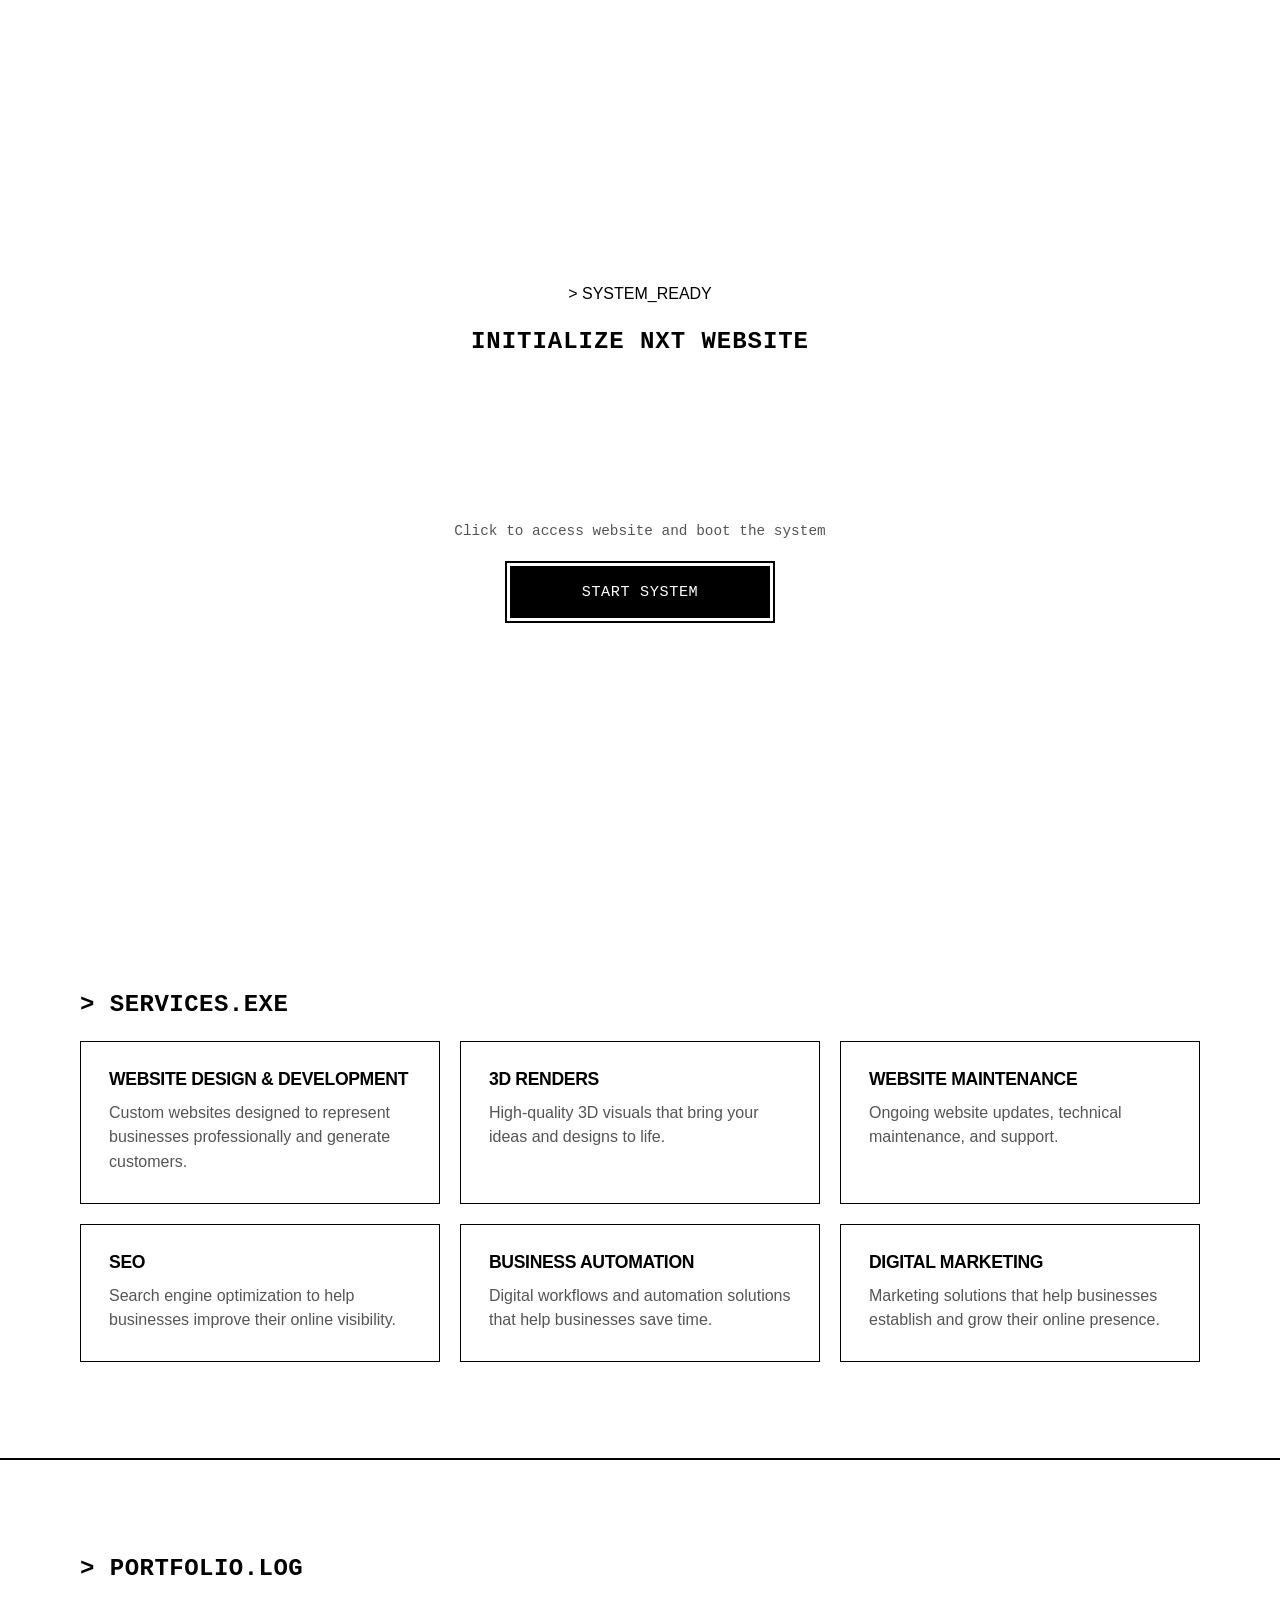
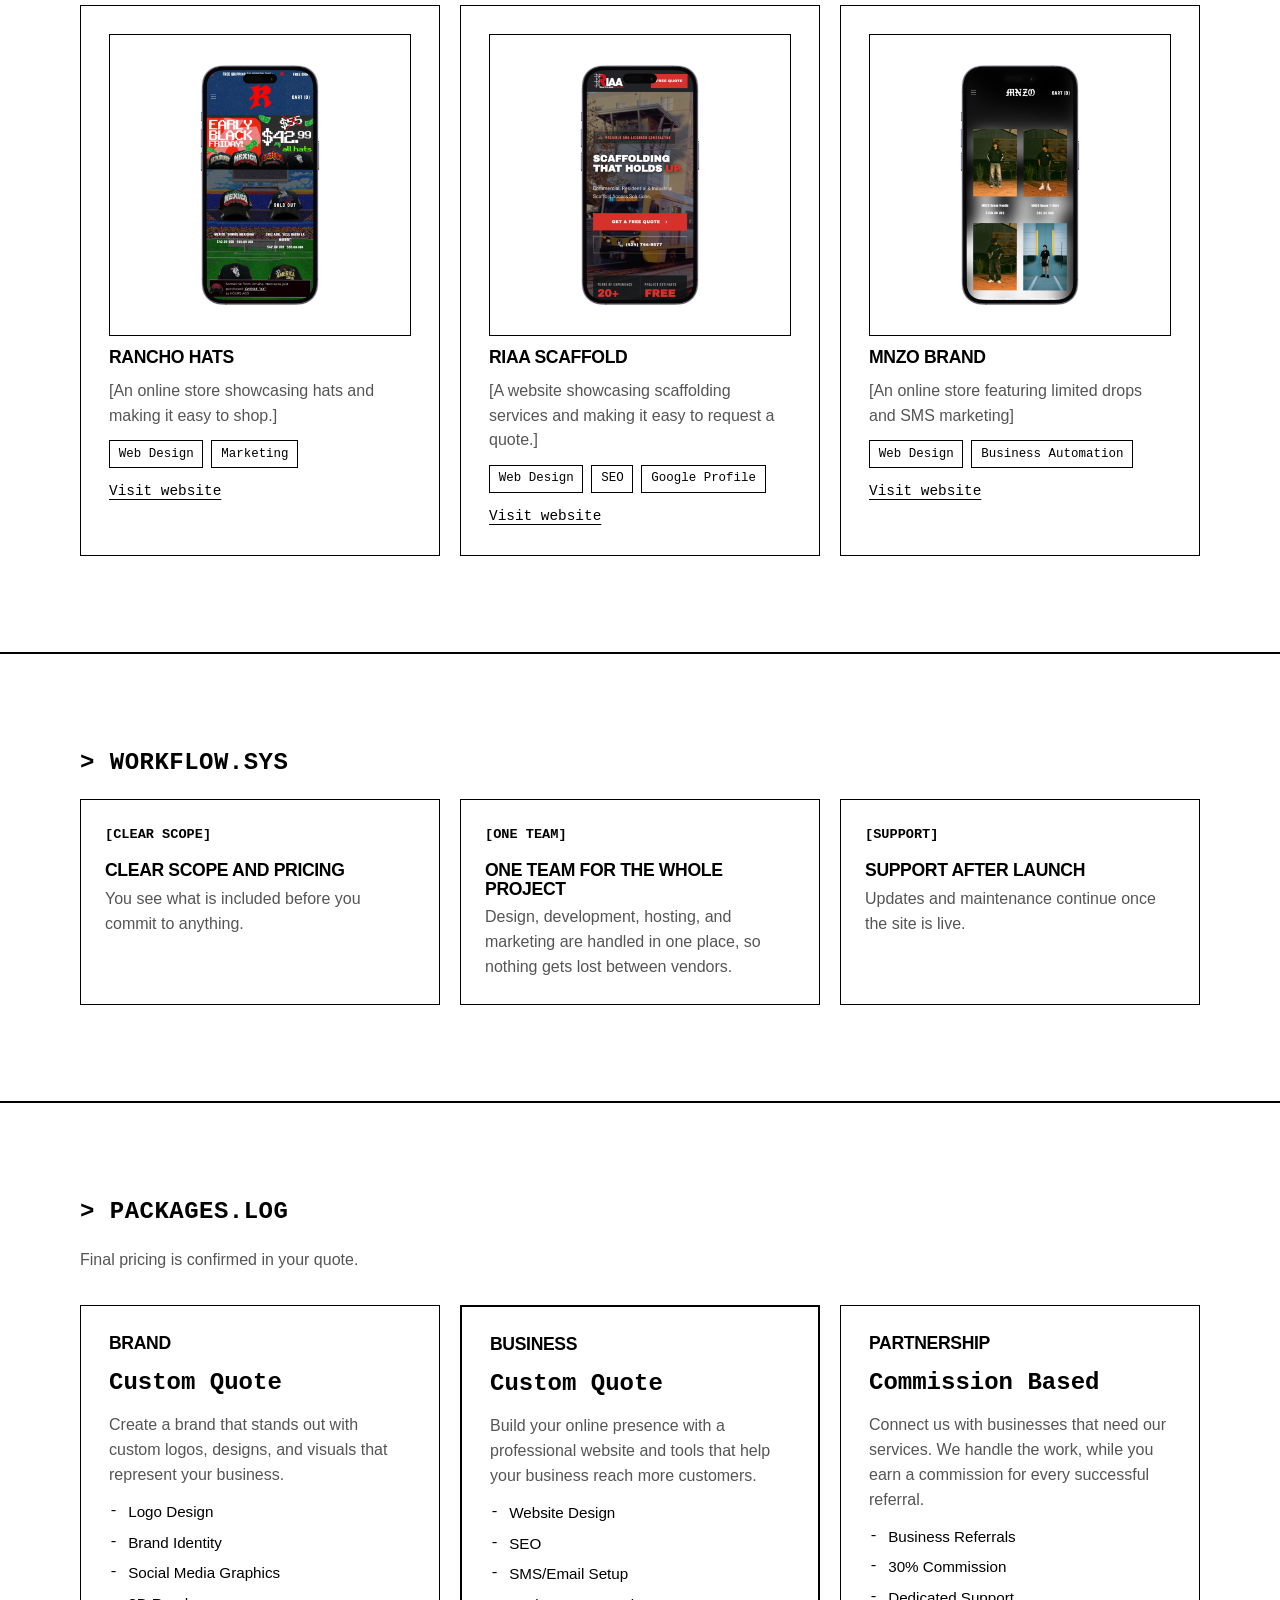
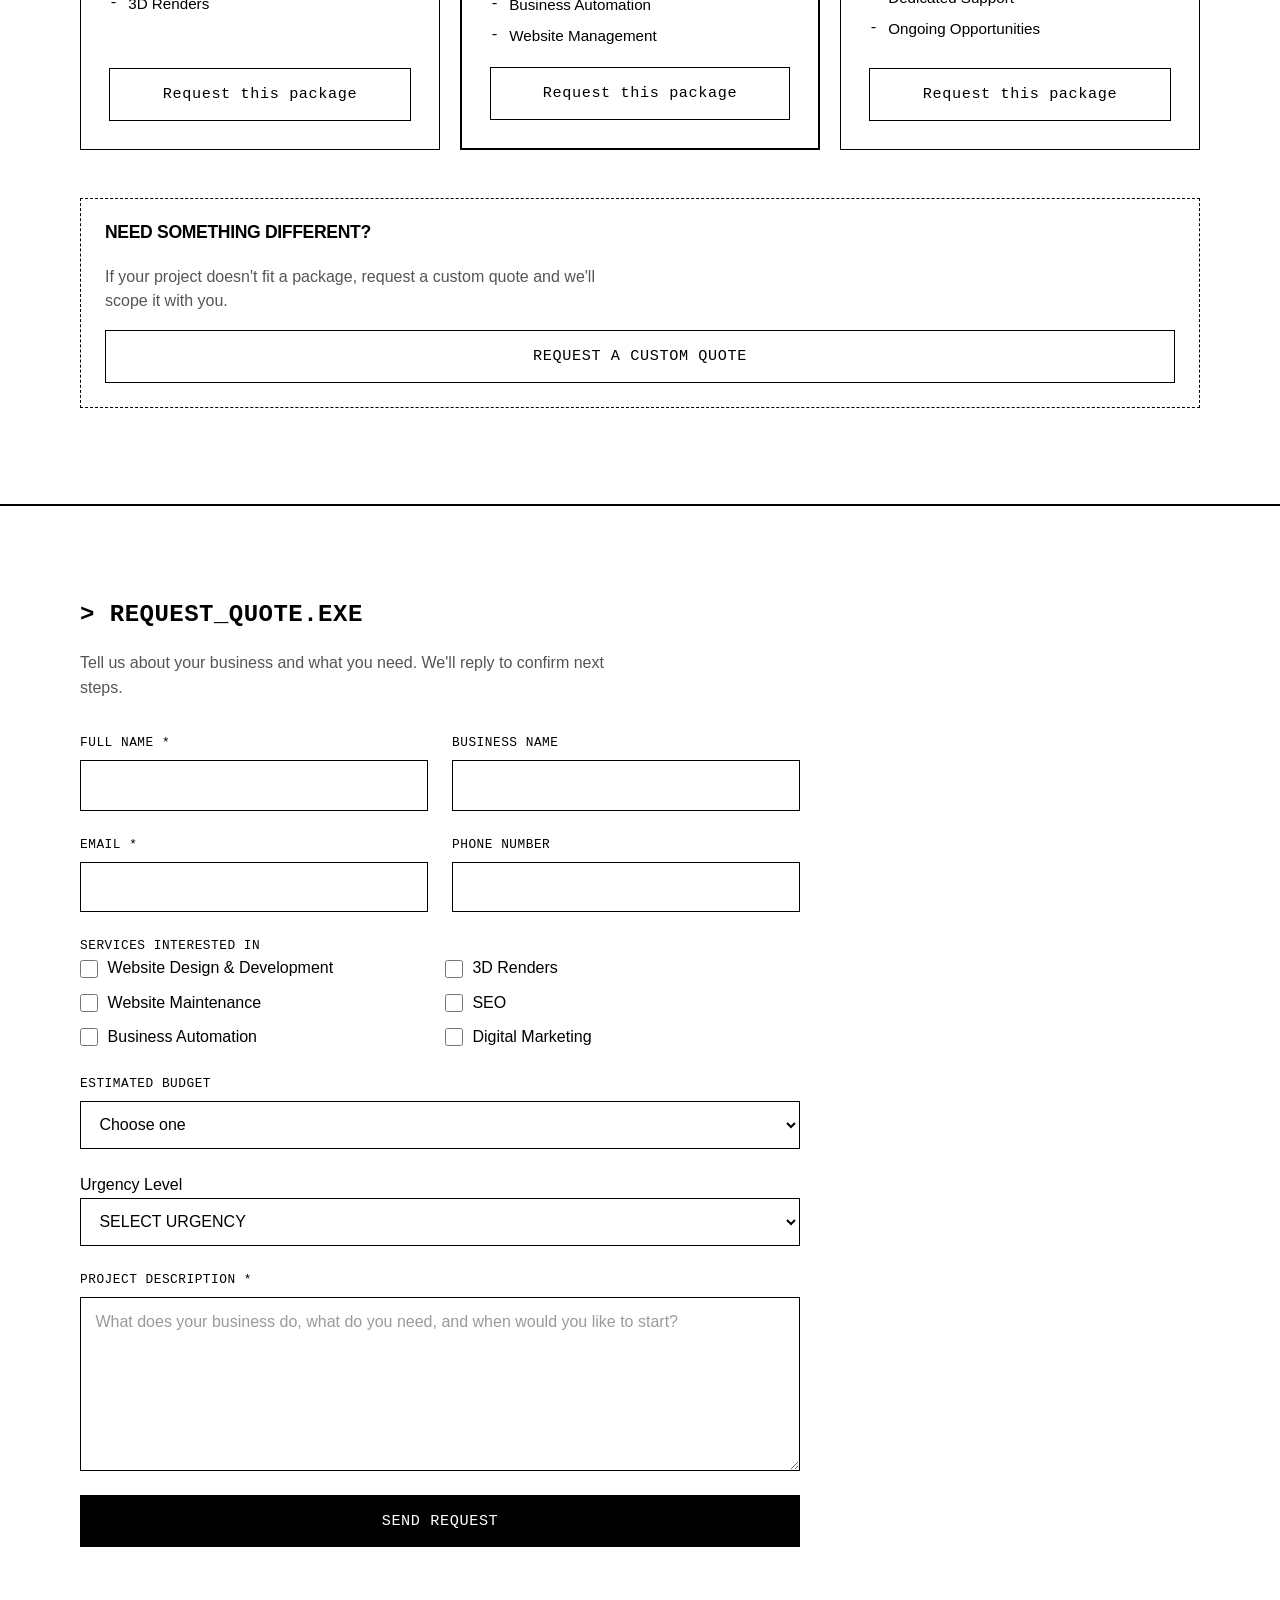
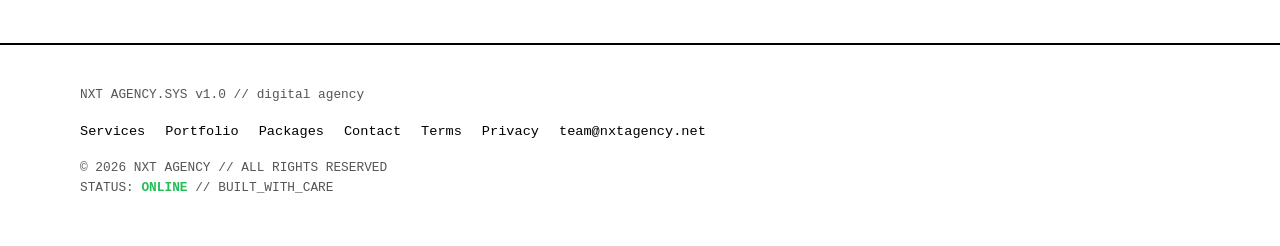
<file: index.html>
<!doctype html>
<html lang="en">
<head>
  <meta charset="utf-8">
  <meta name="viewport" content="width=device-width, initial-scale=1">
  <script>document.documentElement.classList.add("js");</script>
  <link rel="icon" type="image/svg+xml" href="assets/logo/logo.svg">
<meta property="og:image" content="https://nxtagencydemo.com/assets/images/og-image.png">
<meta name="twitter:card" content="summary">
<meta name="twitter:image" content="https://nxtagencydemo.com/assets/logo/logo.svg">

  <title>NXT Agency | We build what’s next.</title>
  <meta name="description" content="NXT Agency designs, builds, hosts, maintains, and markets websites and digital systems for businesses.">
  <meta property="og:type" content="website">
  <meta property="og:title" content="NXT Agency | We build what’s next.">
  <meta property="og:description" content="Website design, 3D Render, maintenance, SEO, business automation, and digital marketing.">
  <!-- Add a social preview image once you have one. Use a full URL, e.g. https://username.github.io/repo/assets/images/og-image.jpg -->

  <link rel="stylesheet" href="css/style.css">
  <script src="js/config.js" defer></script>
  <script src="js/main.js" defer></script>
</head>
<body>

  <!-- Startup screen -->
  <div class="startup" id="startup" role="dialog" aria-modal="true" aria-labelledby="startup-title">
    <div class="startup-inner">
      <p class="startup-status">&gt; SYSTEM_READY</p>
      <p class="startup-title" id="startup-title">INITIALIZE NXT WEBSITE</p>
      <ul class="startup-log" id="startup-log" aria-live="polite"></ul>
      <p class="startup-sub" id="startup-sub" hidden>Click to access website and boot the system</p>
      <button class="btn btn-primary startup-btn" id="startup-start" type="button" data-sound="startup" hidden>START SYSTEM</button>
    </div>
  </div>

  <a class="skip-link" href="#main">Skip to content</a>

  <header class="site-header">
    <div class="container header-inner">
      <a class="brand" href="#top" aria-label="NXT Agency, back to top">
        <img class="brand-logo" src="assets/logo/logo.svg" alt="">
        <span class="brand-name">NXT AGENCY</span>
      </a>
      <button class="nav-toggle" type="button" aria-expanded="false" aria-controls="site-nav" aria-label="Menu">
        <span class="nav-toggle-bars" aria-hidden="true"></span>
      </button>
      <nav class="site-nav" id="site-nav" aria-label="Main">
        <ul>
         <ul>
  <li><a href="./#services" data-sound="nav">Services.exe</a></li>
  <li><a href="./#portfolio" data-sound="nav">Portfolio.log</a></li>
  <li><a href="./#packages" data-sound="nav">Packages.sys</a></li>
  <li><a href="./#contact" data-sound="nav">Contact.init</a></li>
  <li><a href="privacy-policy" data-sound="nav">Privacy Policy</a></li>
  <li><a href="terms" data-sound="nav">Terms & Conditions</a></li>
</ul>
        </ul>
        <button class="sound-toggle" type="button" data-sound-toggle aria-pressed="true">Sound on</button>
      </nav>
    </div>
  </header>

  <main id="main">

    <!-- Hero -->
    <section class="hero" id="top">
      <div class="container hero-inner">
        <p class="status">
          <span class="status-dot" aria-hidden="true"></span>
          &gt; SYSTEM_STATUS: ONLINE
        </p>
        <h1>We build what’s next.</h1>
        <p class="typing" data-typing aria-live="off">your next website starts here...</p>
        <p class="hero-lede">
          NXT Agency designs, builds, hosts, and grows websites and digital systems for businesses
          that want to be found and to turn visitors into customers.
        </p>
        <a class="btn btn-primary btn-block" href="#contact" data-sound="click">REQUEST A QUOTE</a>
        <a class="scroll-cue" href="#services" aria-label="Scroll to services">
          <svg viewBox="0 0 24 24" width="22" height="22" aria-hidden="true"><path d="M6 9l6 6 6-6" fill="none" stroke="currentColor" stroke-width="2"/></svg>
        </a>
      </div>
    </section>

    <!-- Services -->
    <section class="panel" id="services" aria-labelledby="services-heading">
      <div class="container">
        <h2 class="panel-title" id="services-heading">&gt; SERVICES.EXE</h2>
        <div class="stack" data-render="services"></div>
      </div>
    </section>

    <!-- Portfolio -->
    <section class="panel" id="portfolio" aria-labelledby="portfolio-heading">
      <div class="container">
        <h2 class="panel-title" id="portfolio-heading">&gt; PORTFOLIO.LOG</h2>
        <div class="stack" data-render="projects"></div>
      </div>
    </section>

    <!-- Why NXT -->
    <section class="panel" id="why" aria-labelledby="why-heading">
      <div class="container">
        <h2 class="panel-title" id="why-heading">&gt; WORKFLOW.SYS</h2>
        <div class="workflow">
          <div class="workflow-step" data-reveal>
            <p class="workflow-tag">[CLEAR SCOPE]</p>
            <h3>Clear scope and pricing</h3>
            <p>You see what is included before you commit to anything.</p>
          </div>
          <div class="workflow-step" data-reveal>
            <p class="workflow-tag">[ONE TEAM]</p>
            <h3>One team for the whole project</h3>
            <p>Design, development, hosting, and marketing are handled in one place, so nothing gets lost between vendors.</p>
          </div>
          <div class="workflow-step" data-reveal>
            <p class="workflow-tag">[SUPPORT]</p>
            <h3>Support after launch</h3>
            <p>Updates and maintenance continue once the site is live.</p>
          </div>
        </div>
      </div>
    </section>

    <!-- Packages -->
    <section class="panel" id="packages" aria-labelledby="packages-heading">
      <div class="container">
        <h2 class="panel-title" id="packages-heading">&gt; PACKAGES.LOG</h2>
        <p class="panel-note">Final pricing is confirmed in your quote.</p>
        <div class="stack" data-render="packages"></div>

        <div class="custom-quote">
          <h3>Need something different?</h3>
          <p>If your project doesn't fit a package, request a custom quote and we'll scope it with you.</p>
          <a class="btn btn-secondary btn-block" href="#contact" data-package-custom>REQUEST A CUSTOM QUOTE</a>
        </div>
      </div>
    </section>

    <!-- Contact / quote form -->
    <section class="panel" id="contact" aria-labelledby="contact-heading">
      <div class="container">
        <h2 class="panel-title" id="contact-heading">&gt; REQUEST_QUOTE.EXE</h2>
        <p class="panel-note">Tell us about your business and what you need. We'll reply to confirm next steps.</p>
        
<form
  class="quote-form"
  id="quote-form"
  action="https://send.webforms.to/wft_gcniic4snytfxi8y79a3"
  method="POST"
>

          <div class="form-row">
            <div class="field">
              <label for="name">Full name *</label>
              <input type="text" id="name" name="name" autocomplete="name" required>
            </div>
            <div class="field">
              <label for="business">Business name</label>
              <input type="text" id="business" name="business" autocomplete="organization">
            </div>
          </div>

          <div class="form-row">
            <div class="field">
              <label for="email">Email *</label>
              <input type="email" id="email" name="email" autocomplete="email" required>
            </div>
            <div class="field">
              <label for="phone">Phone number</label>
              <input type="tel" id="phone" name="phone" autocomplete="tel">
            </div>
          </div>

          <fieldset>
            <legend>Services interested in</legend>
            <div class="check-grid" data-render="service-checkboxes"></div>
          </fieldset>

          <div class="field">
            <label for="budget">Estimated budget</label>
            <select id="budget" name="budget" data-render="budget-options">
              <option value="">Choose one</option>
            </select>
          </div>
<div class="form-group">
  <label for="urgency">Urgency Level</label>
  <select id="urgency" name="urgency" required>
    <option value="" selected disabled>SELECT URGENCY</option>
    <option value="Critical - Need it now">CRITICAL - NEED IT NOW</option>
    <option value="High - Within 2 weeks">HIGH - WITHIN 2 WEEKS</option>
    <option value="Medium - This month">MEDIUM - THIS MONTH</option>
    <option value="Low - Planning ahead">LOW - PLANNING AHEAD</option>
  </select>
</div>
          <div class="field">
            <label for="description">Project description *</label>
            <textarea id="description" name="description" rows="6" required
              placeholder="What does your business do, what do you need, and when would you like to start?"></textarea>
          </div>

          <p class="package-note" id="package-note" hidden></p>
          <input type="hidden" id="package-field" name="package" value="">

          <!-- Honeypot: hidden from people, filled only by spam bots -->
          <div class="hp" aria-hidden="true">
            <label>Leave this field empty
              <input type="text" name="_gotcha" tabindex="-1" autocomplete="off">
            </label>
          </div>

          <button class="btn btn-primary btn-block" type="submit" data-sound="click">SEND REQUEST</button>

          <div class="form-status" id="form-status" role="status" hidden></div>

        </form>
      </div>
    </section>

  </main>

  <footer class="site-footer">
    <div class="container footer-inner">
      <p class="footer-id">NXT AGENCY.SYS v1.0 // digital agency</p>
      <ul class="footer-links">
        <li><a href="index.html#services">Services</a></li>
        <li><a href="index.html#portfolio">Portfolio</a></li>
        <li><a href="index.html#packages">Packages</a></li>
        <li><a href="index.html#contact">Contact</a></li>
        <li><a href="terms.html">Terms</a></li>
        <li><a href="privacy.html">Privacy</a></li>
        <li><a href="mailto:" data-contact-email></a></li>
      </ul>
      <p class="footer-status">© 2026 NXT AGENCY // ALL RIGHTS RESERVED<br>STATUS: <span class="status-online">ONLINE</span> // BUILT_WITH_CARE</p>
    </div>
  </footer>
<script>
  document.querySelectorAll("[data-typing]").forEach((el) => {
    const text = el.textContent.trim();
    el.textContent = "";

    let i = 0;

    function type() {
      if (i < text.length) {
        el.textContent += text.charAt(i);
        i++;
        setTimeout(type, 45);
      }
    }

    type();
  });
</script>
</body>
</html>
</file>
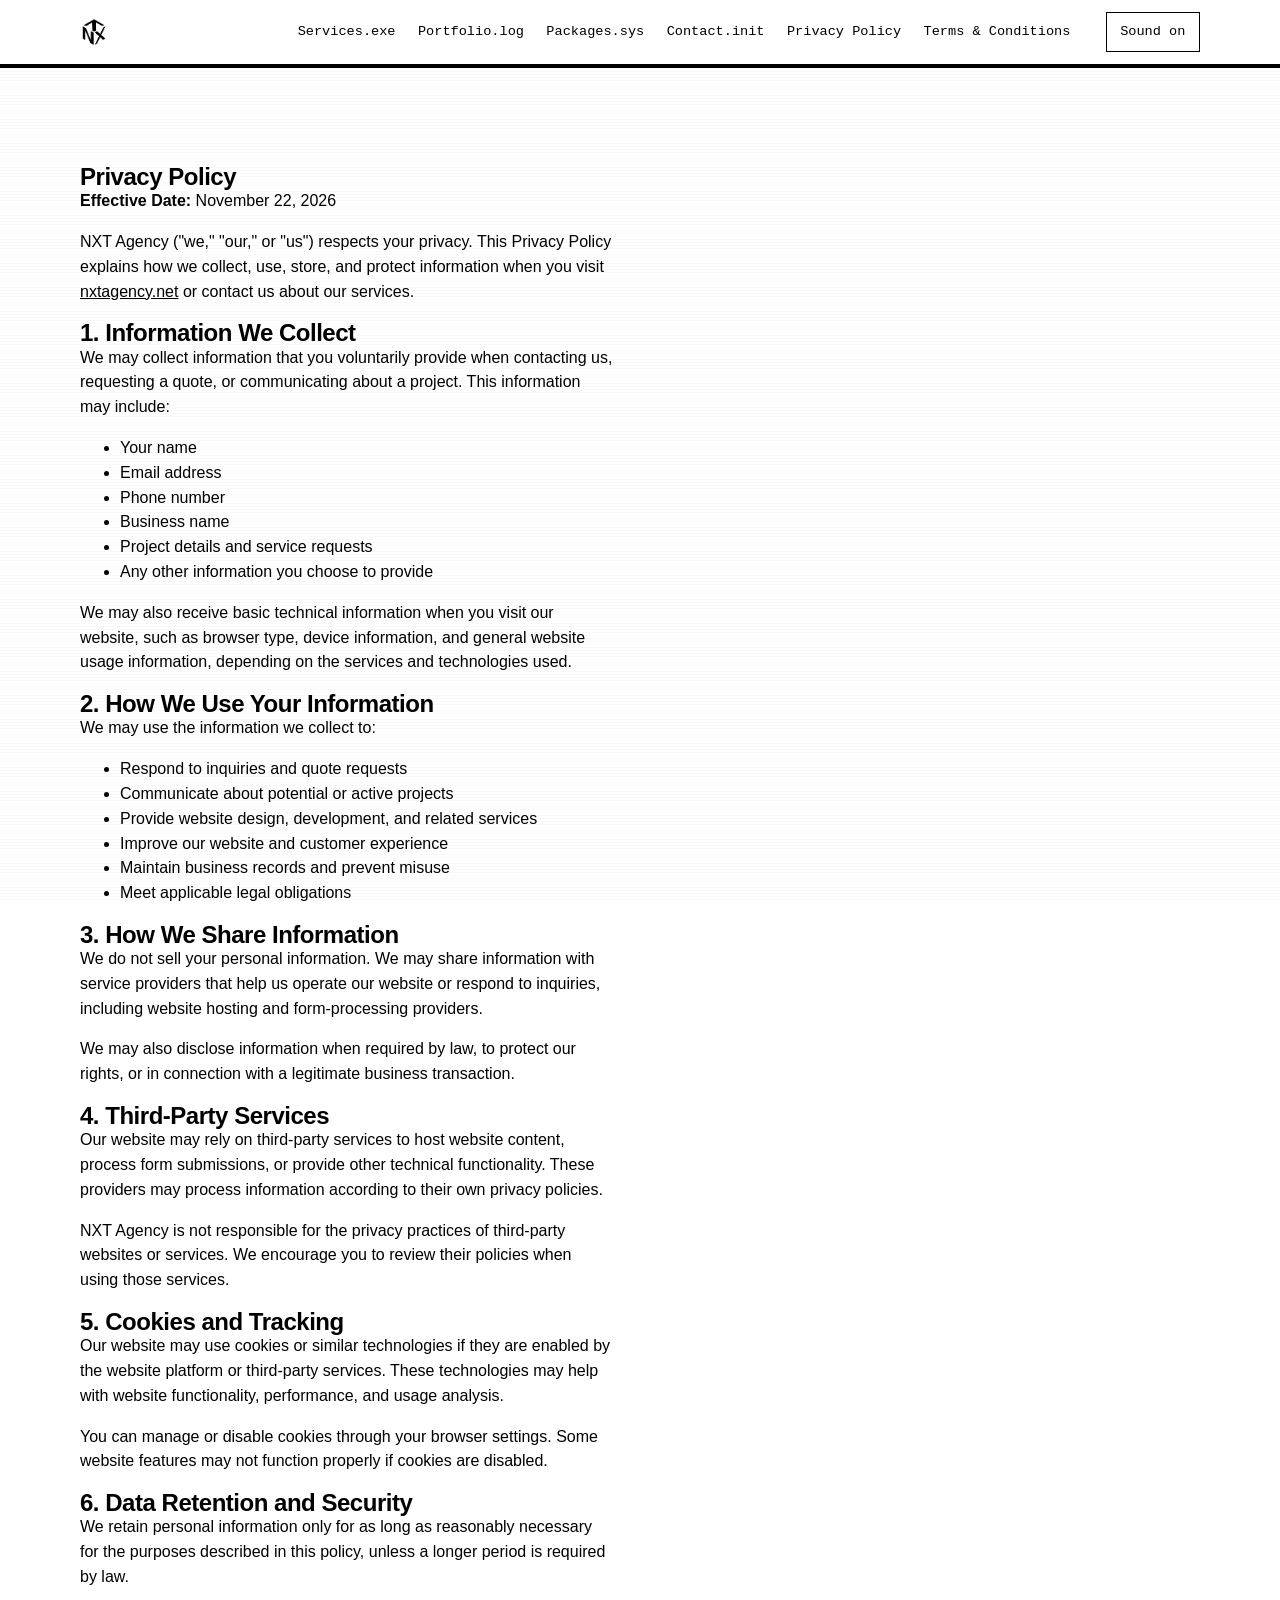
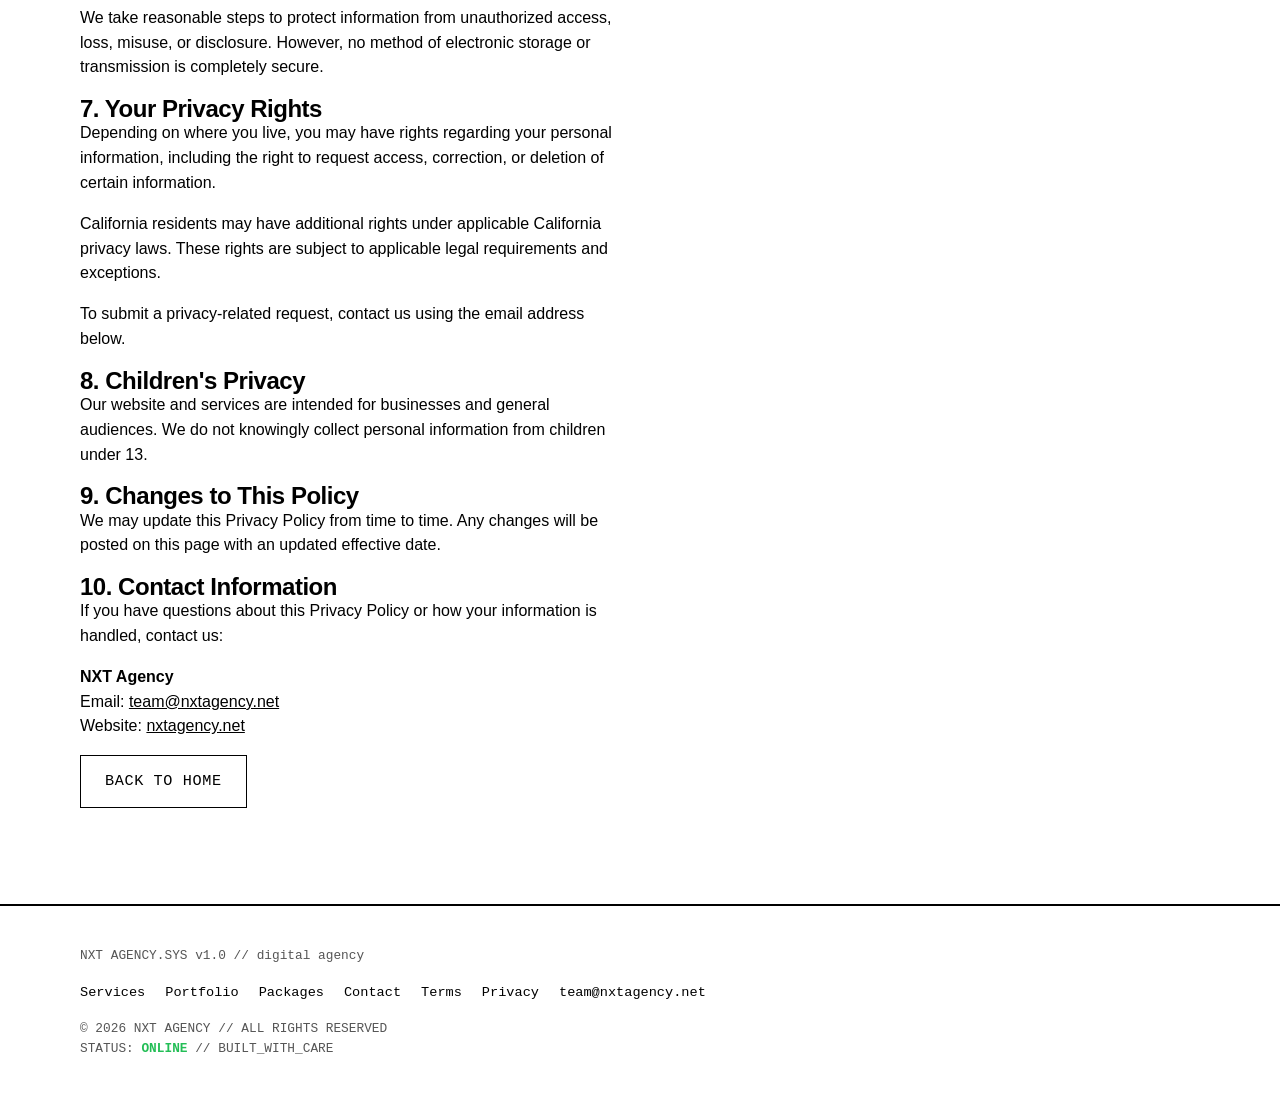
<file: privacy-policy.html>
<!doctype html>
<html lang="en">
<head>
  <meta charset="utf-8">
  <meta name="viewport" content="width=device-width, initial-scale=1">
  <link rel="icon" type="image/svg+xml" href="assets/logo/logo.svg">
  <script>document.documentElement.classList.add("js");</script>

  <title>Privacy Policy | NXT Agency</title>
  <meta name="description" content="Read the NXT Agency Privacy Policy to learn how we collect, use, and protect your information.">
  <meta property="og:type" content="website">
  <meta property="og:title" content="Privacy Policy | NXT Agency">
  <meta property="og:description" content="How NXT Agency collects, uses, and protects your information.">

  <link rel="stylesheet" href="css/style.css">
  <script src="js/config.js" defer></script>
  <script src="js/main.js" defer></script>
</head>
<body>

  <a class="skip-link" href="#main">Skip to content</a>

  <header class="site-header">
    <div class="container header-inner">
      <a class="brand" href="./" aria-label="NXT Agency home">
        <img class="brand-logo" src="assets/logo/logo.svg" alt="">
        <span class="brand-name">NXT AGENCY</span>
      </a>
      <button class="nav-toggle" type="button" aria-expanded="false" aria-controls="site-nav" aria-label="Menu">
        <span class="nav-toggle-bars" aria-hidden="true"></span>
      </button>
      <nav class="site-nav" id="site-nav" aria-label="Main">
        <ul>
          <li><a href="./#services" data-sound="nav">Services.exe</a></li>
  <li><a href="./#portfolio" data-sound="nav">Portfolio.log</a></li>
  <li><a href="./#packages" data-sound="nav">Packages.sys</a></li>
  <li><a href="./#contact" data-sound="nav">Contact.init</a></li>
  <li><a href="privacy-policy" data-sound="nav">Privacy Policy</a></li>
  <li><a href="terms" data-sound="nav">Terms & Conditions</a></li>
</ul>
        <button class="sound-toggle" type="button" data-sound-toggle aria-pressed="true">Sound on</button>
      </nav>
    </div>
  </header>

  <main id="main">

    <section class="panel legal-panel" aria-labelledby="privacy-heading">
      <div class="container legal">

        <h1 id="privacy-heading">Privacy Policy</h1>

        <p><strong>Effective Date:</strong> November 22, 2026</p>

        <p>
          NXT Agency ("we," "our," or "us") respects your privacy.
          This Privacy Policy explains how we collect, use, store,
          and protect information when you visit
          <a href="https://nxtagency.net">nxtagency.net</a>
          or contact us about our services.
        </p>

        <h2>1. Information We Collect</h2>
        <p>
          We may collect information that you voluntarily provide
          when contacting us, requesting a quote, or communicating
          about a project. This information may include:
        </p>
        <ul>
          <li>Your name</li>
          <li>Email address</li>
          <li>Phone number</li>
          <li>Business name</li>
          <li>Project details and service requests</li>
          <li>Any other information you choose to provide</li>
        </ul>
        <p>
          We may also receive basic technical information when you
          visit our website, such as browser type, device information,
          and general website usage information, depending on the
          services and technologies used.
        </p>

        <h2>2. How We Use Your Information</h2>
        <p>We may use the information we collect to:</p>
        <ul>
          <li>Respond to inquiries and quote requests</li>
          <li>Communicate about potential or active projects</li>
          <li>Provide website design, development, and related services</li>
          <li>Improve our website and customer experience</li>
          <li>Maintain business records and prevent misuse</li>
          <li>Meet applicable legal obligations</li>
        </ul>

        <h2>3. How We Share Information</h2>
        <p>
          We do not sell your personal information. We may share
          information with service providers that help us operate
          our website or respond to inquiries, including website
          hosting and form-processing providers.
        </p>
        <p>
          We may also disclose information when required by law,
          to protect our rights, or in connection with a legitimate
          business transaction.
        </p>

        <h2>4. Third-Party Services</h2>
        <p>
          Our website may rely on third-party services to host
          website content, process form submissions, or provide
          other technical functionality. These providers may process
          information according to their own privacy policies.
        </p>
        <p>
          NXT Agency is not responsible for the privacy practices
          of third-party websites or services. We encourage you to
          review their policies when using those services.
        </p>

        <h2>5. Cookies and Tracking</h2>
        <p>
          Our website may use cookies or similar technologies if
          they are enabled by the website platform or third-party
          services. These technologies may help with website
          functionality, performance, and usage analysis.
        </p>
        <p>
          You can manage or disable cookies through your browser
          settings. Some website features may not function properly
          if cookies are disabled.
        </p>

        <h2>6. Data Retention and Security</h2>
        <p>
          We retain personal information only for as long as
          reasonably necessary for the purposes described in this
          policy, unless a longer period is required by law.
        </p>
        <p>
          We take reasonable steps to protect information from
          unauthorized access, loss, misuse, or disclosure.
          However, no method of electronic storage or transmission
          is completely secure.
        </p>

        <h2>7. Your Privacy Rights</h2>
        <p>
          Depending on where you live, you may have rights regarding
          your personal information, including the right to request
          access, correction, or deletion of certain information.
        </p>
        <p>
          California residents may have additional rights under
          applicable California privacy laws. These rights are
          subject to applicable legal requirements and exceptions.
        </p>
        <p>
          To submit a privacy-related request, contact us using
          the email address below.
        </p>

        <h2>8. Children's Privacy</h2>
        <p>
          Our website and services are intended for businesses and
          general audiences. We do not knowingly collect personal
          information from children under 13.
        </p>

        <h2>9. Changes to This Policy</h2>
        <p>
          We may update this Privacy Policy from time to time.
          Any changes will be posted on this page with an updated
          effective date.
        </p>

        <h2>10. Contact Information</h2>
        <p>If you have questions about this Privacy Policy or how your information is handled, contact us:</p>
        <p>
          <strong>NXT Agency</strong><br>
          Email: <a href="mailto:team@nxtagency.net">team@nxtagency.net</a><br>
          Website: <a href="https://nxtagency.net">nxtagency.net</a>
        </p>

        <a class="btn btn-secondary back-link" href="index.html">BACK TO HOME</a>

      </div>
    </section>

  </main>

  <footer class="site-footer">
    <div class="container footer-inner">
      <p class="footer-id">NXT AGENCY.SYS v1.0 // digital agency</p>
      <ul class="footer-links">
        <li><a href="index.html#services">Services</a></li>
        <li><a href="index.html#portfolio">Portfolio</a></li>
        <li><a href="index.html#packages">Packages</a></li>
        <li><a href="index.html#contact">Contact</a></li>
        <li><a href="terms.html">Terms</a></li>
        <li><a href="privacy.html">Privacy</a></li>
        <li><a href="mailto:" data-contact-email></a></li>
      </ul>
      <p class="footer-status">© 2026 NXT AGENCY // ALL RIGHTS RESERVED<br>STATUS: <span class="status-online">ONLINE</span> // BUILT_WITH_CARE</p>
    </div>
  </footer>

</body>
</html>
</file>
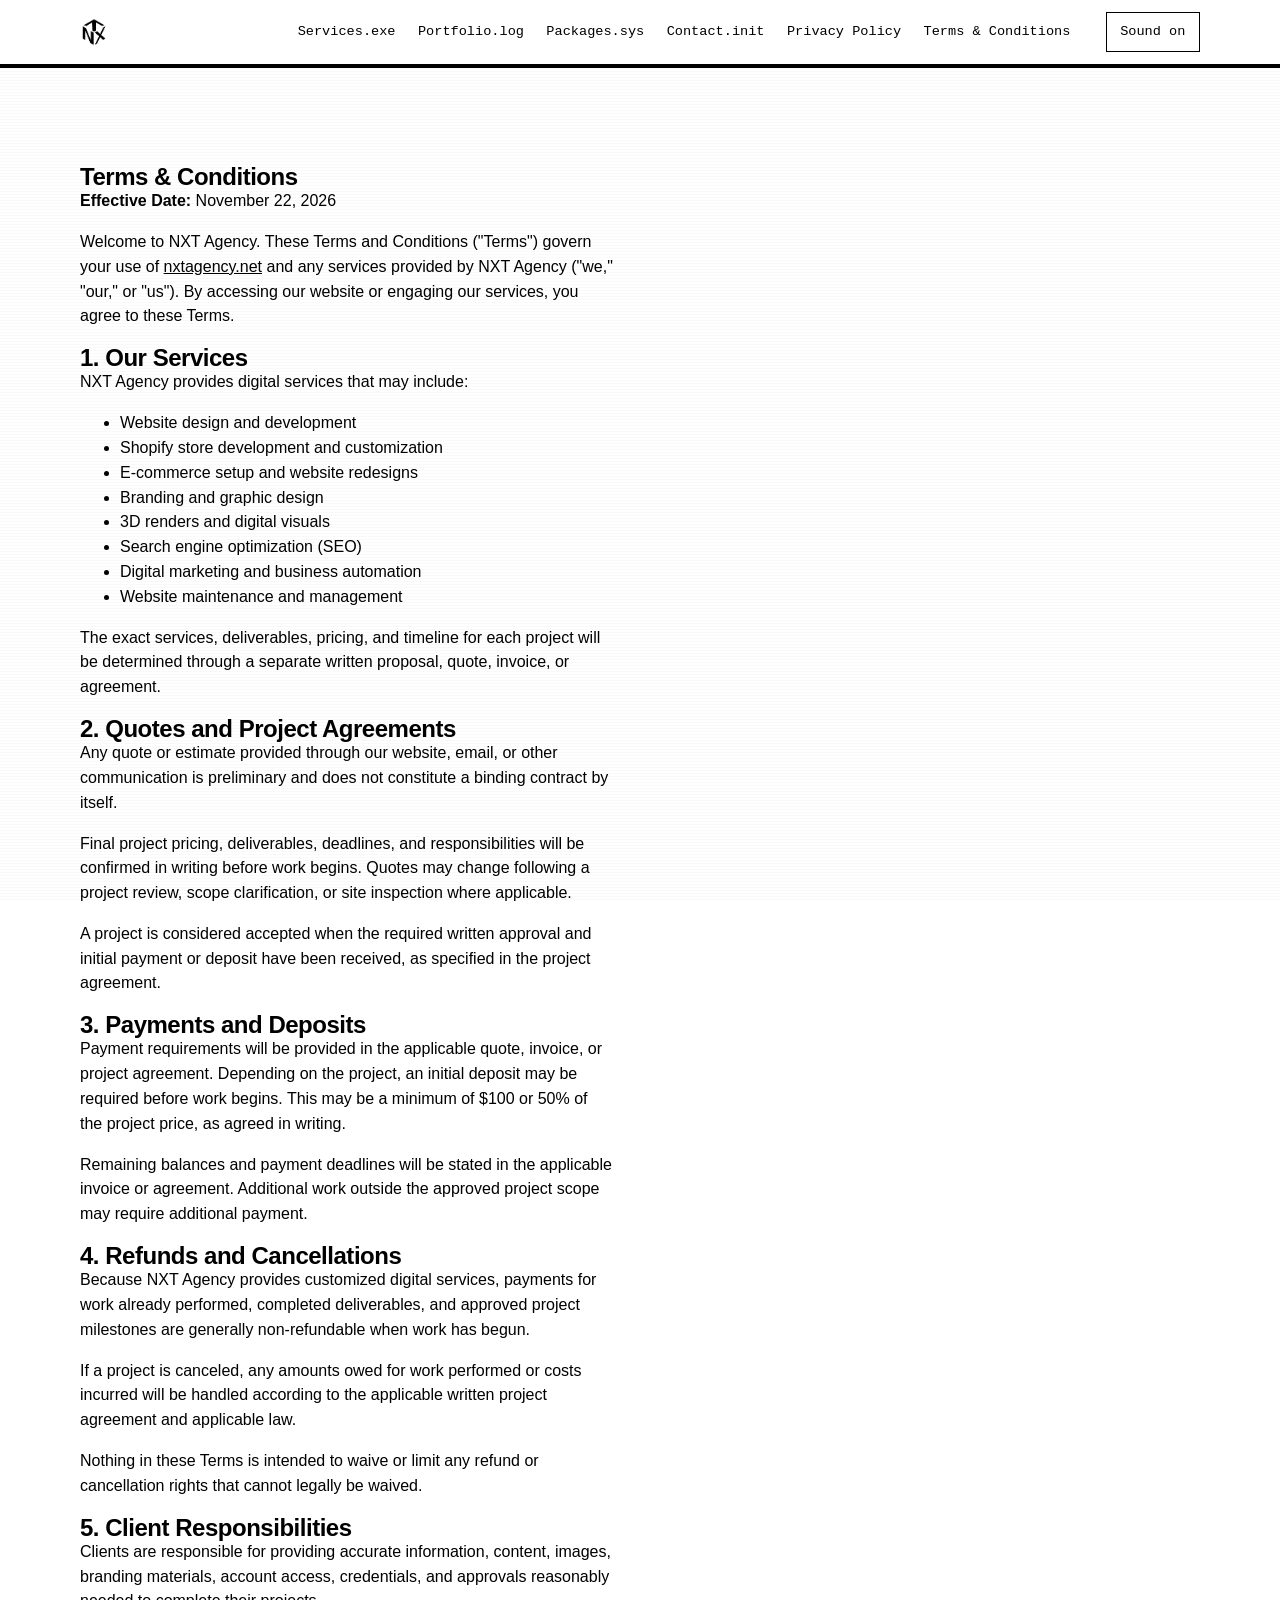
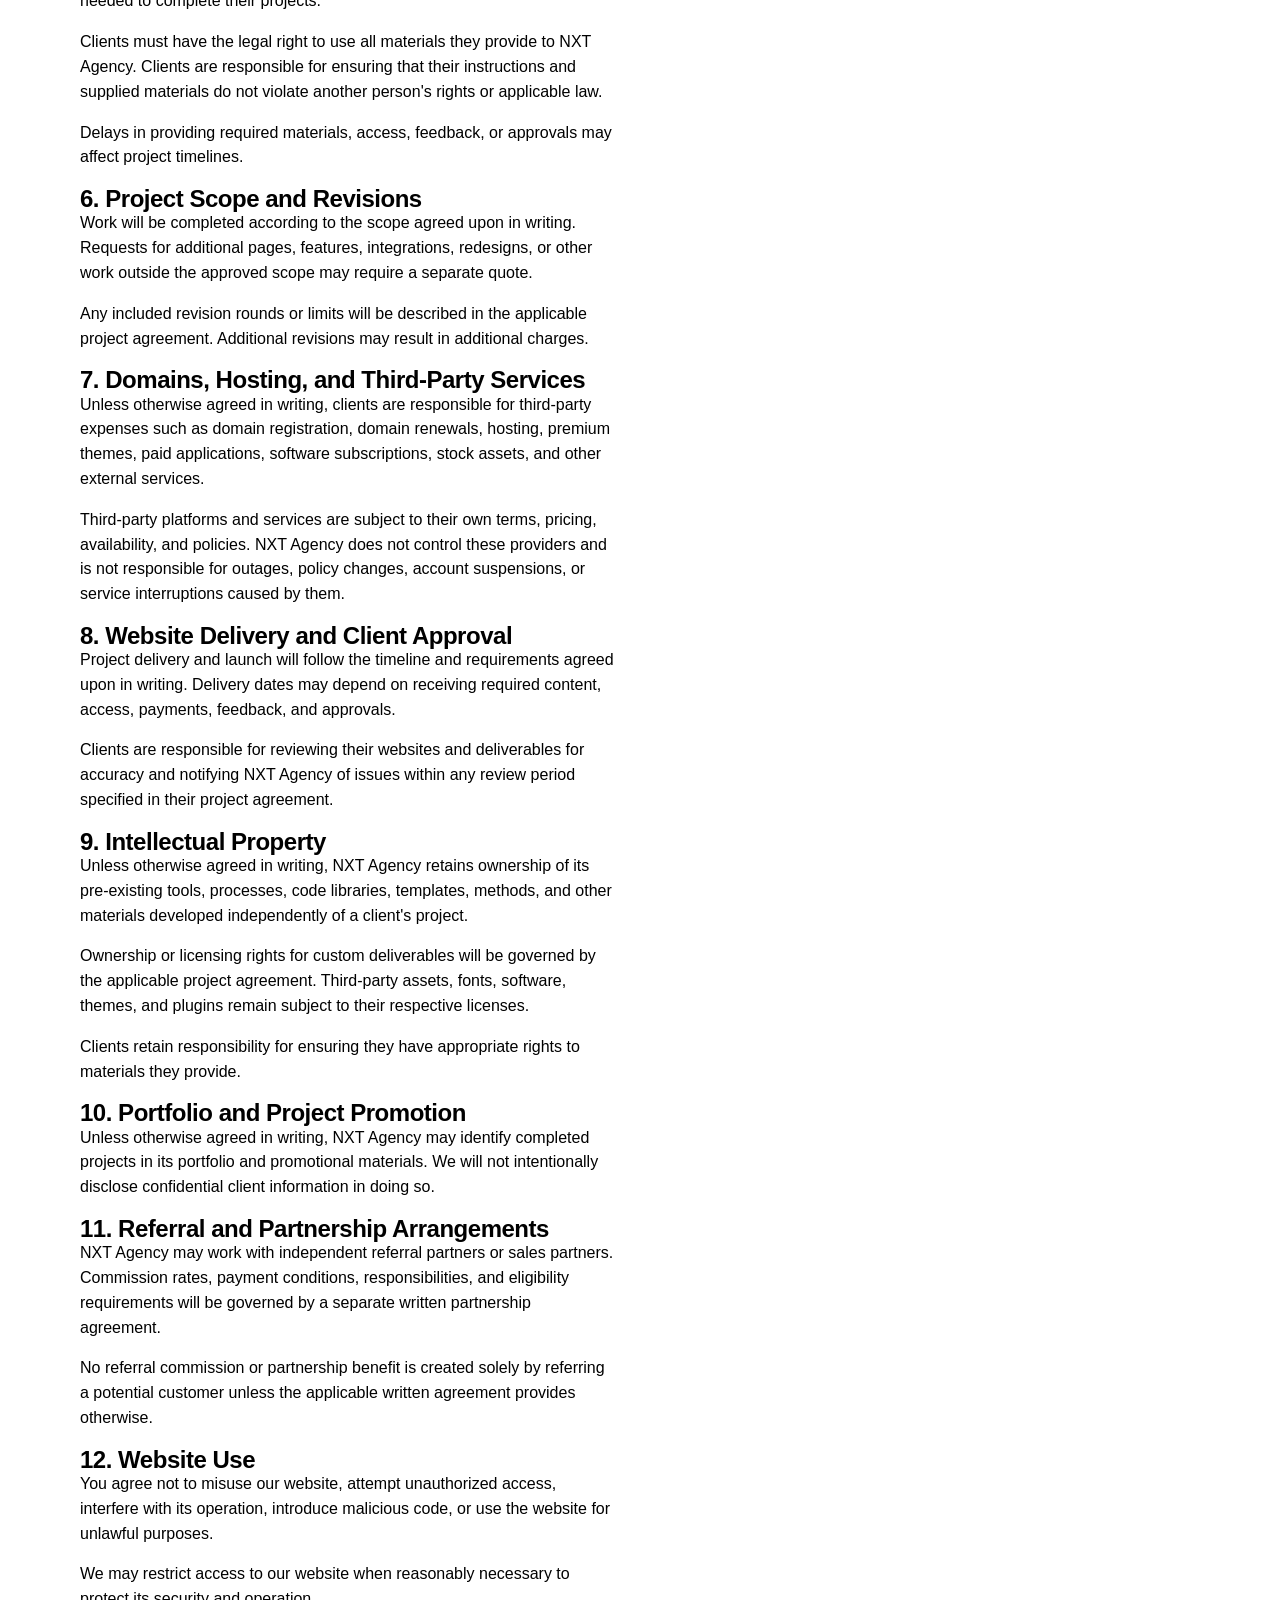
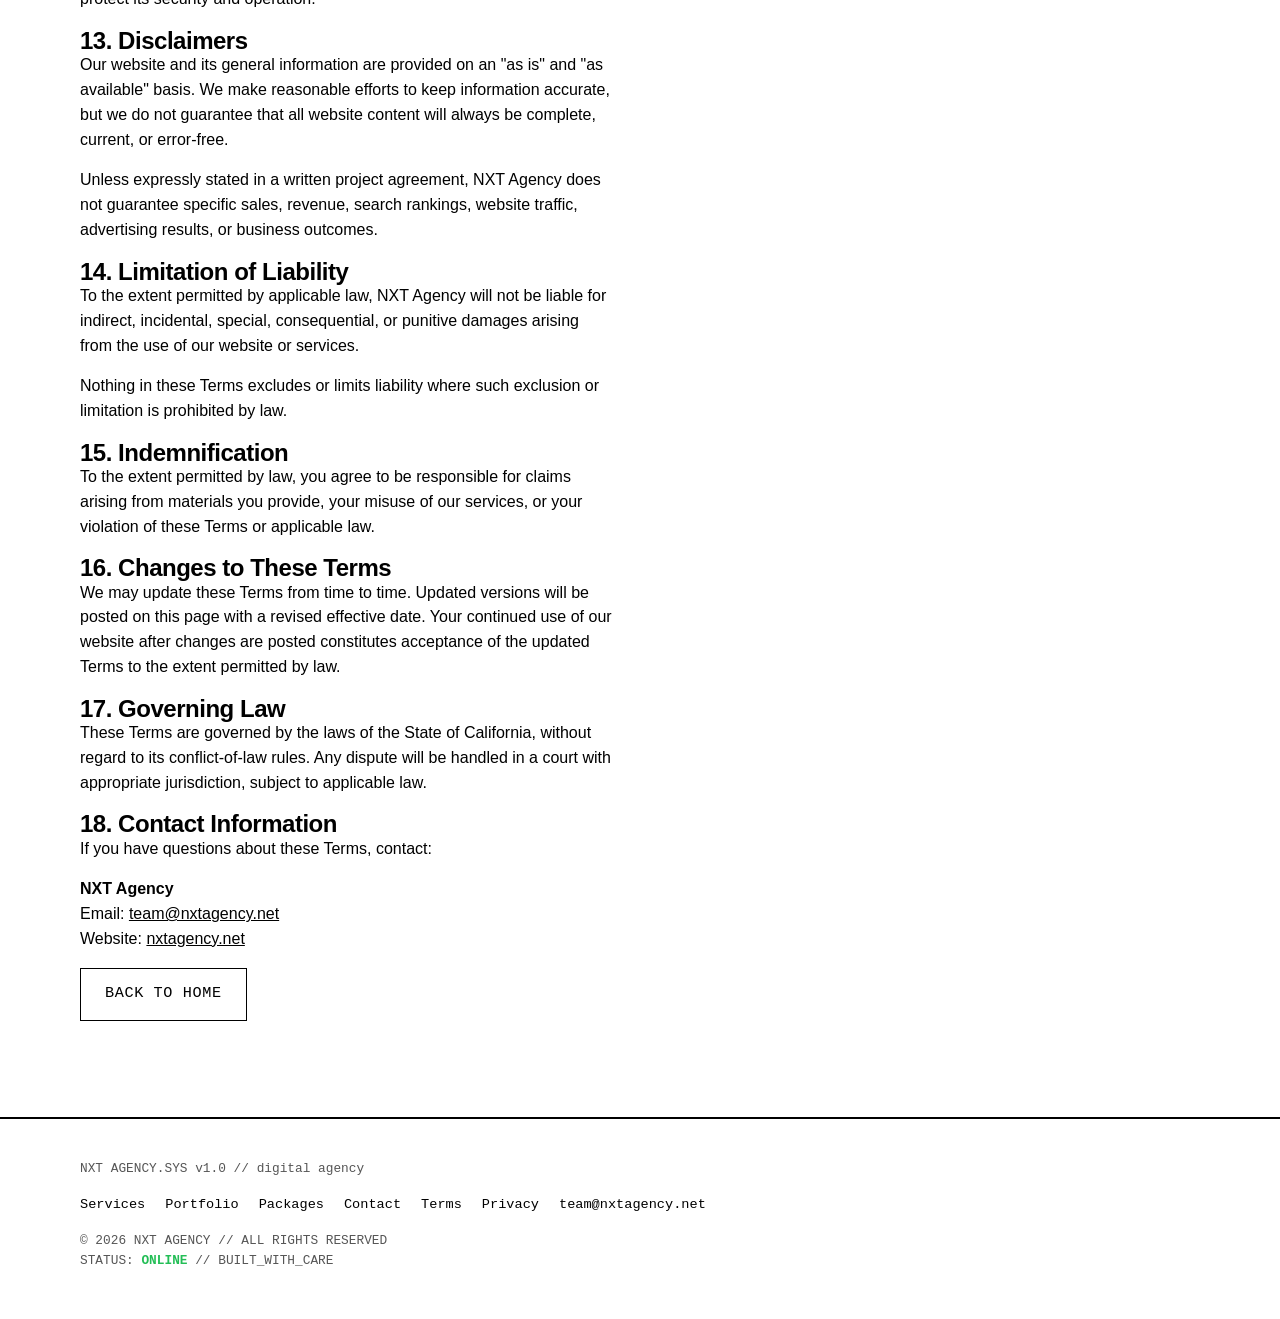
<file: terms.html>
<!doctype html>
<html lang="en">
<head>
  <meta charset="utf-8">
  <meta name="viewport" content="width=device-width, initial-scale=1">
  <link rel="icon" type="image/svg+xml" href="assets/logo/logo.svg">
  <script>document.documentElement.classList.add("js");</script>

  <title>Terms &amp; Conditions | NXT Agency</title>
  <meta name="description" content="Review the Terms and Conditions governing the use of NXT Agency's website and services.">
  <meta property="og:type" content="website">
  <meta property="og:title" content="Terms &amp; Conditions | NXT Agency">
  <meta property="og:description" content="Terms and Conditions for NXT Agency's website and services.">

  <link rel="stylesheet" href="css/style.css">
  <script src="js/config.js" defer></script>
  <script src="js/main.js" defer></script>
</head>
<body>

  <a class="skip-link" href="#main">Skip to content</a>

  <header class="site-header">
    <div class="container header-inner">
      <a class="brand" href="./" aria-label="NXT Agency home">
        <img class="brand-logo" src="assets/logo/logo.svg" alt="">
        <span class="brand-name">NXT AGENCY</span>
      </a>
      <button class="nav-toggle" type="button" aria-expanded="false" aria-controls="site-nav" aria-label="Menu">
        <span class="nav-toggle-bars" aria-hidden="true"></span>
      </button>
      <nav class="site-nav" id="site-nav" aria-label="Main">
        <ul>
          <li><a href="./#services" data-sound="nav">Services.exe</a></li>
  <li><a href="./#portfolio" data-sound="nav">Portfolio.log</a></li>
  <li><a href="./#packages" data-sound="nav">Packages.sys</a></li>
  <li><a href="./#contact" data-sound="nav">Contact.init</a></li>
  <li><a href="privacy-policy" data-sound="nav">Privacy Policy</a></li>
  <li><a href="terms" data-sound="nav">Terms & Conditions</a></li>
</ul>
        <button class="sound-toggle" type="button" data-sound-toggle aria-pressed="true">Sound on</button>
      </nav>
    </div>
  </header>

  <main id="main">

    <section class="panel legal-panel" aria-labelledby="terms-heading">
      <div class="container legal">

        <h1 id="terms-heading">Terms &amp; Conditions</h1>

        <p><strong>Effective Date:</strong> November 22, 2026</p>

        <p>
          Welcome to NXT Agency. These Terms and Conditions ("Terms")
          govern your use of <a href="https://nxtagency.net">nxtagency.net</a>
          and any services provided by NXT Agency ("we," "our," or "us").
          By accessing our website or engaging our services, you agree
          to these Terms.
        </p>

        <h2>1. Our Services</h2>
        <p>NXT Agency provides digital services that may include:</p>
        <ul>
          <li>Website design and development</li>
          <li>Shopify store development and customization</li>
          <li>E-commerce setup and website redesigns</li>
          <li>Branding and graphic design</li>
          <li>3D renders and digital visuals</li>
          <li>Search engine optimization (SEO)</li>
          <li>Digital marketing and business automation</li>
          <li>Website maintenance and management</li>
        </ul>
        <p>
          The exact services, deliverables, pricing, and timeline for
          each project will be determined through a separate written
          proposal, quote, invoice, or agreement.
        </p>

        <h2>2. Quotes and Project Agreements</h2>
        <p>
          Any quote or estimate provided through our website,
          email, or other communication is preliminary and does not
          constitute a binding contract by itself.
        </p>
        <p>
          Final project pricing, deliverables, deadlines, and
          responsibilities will be confirmed in writing before
          work begins. Quotes may change following a project review,
          scope clarification, or site inspection where applicable.
        </p>
        <p>
          A project is considered accepted when the required written
          approval and initial payment or deposit have been received,
          as specified in the project agreement.
        </p>

        <h2>3. Payments and Deposits</h2>
        <p>
          Payment requirements will be provided in the applicable
          quote, invoice, or project agreement. Depending on the
          project, an initial deposit may be required before work
          begins. This may be a minimum of $100 or 50% of the
          project price, as agreed in writing.
        </p>
        <p>
          Remaining balances and payment deadlines will be stated
          in the applicable invoice or agreement. Additional work
          outside the approved project scope may require additional
          payment.
        </p>

        <h2>4. Refunds and Cancellations</h2>
        <p>
          Because NXT Agency provides customized digital services,
          payments for work already performed, completed deliverables,
          and approved project milestones are generally non-refundable
          when work has begun.
        </p>
        <p>
          If a project is canceled, any amounts owed for work
          performed or costs incurred will be handled according
          to the applicable written project agreement and
          applicable law.
        </p>
        <p>
          Nothing in these Terms is intended to waive or limit
          any refund or cancellation rights that cannot legally
          be waived.
        </p>

        <h2>5. Client Responsibilities</h2>
        <p>
          Clients are responsible for providing accurate information,
          content, images, branding materials, account access,
          credentials, and approvals reasonably needed to complete
          their projects.
        </p>
        <p>
          Clients must have the legal right to use all materials
          they provide to NXT Agency. Clients are responsible for
          ensuring that their instructions and supplied materials
          do not violate another person's rights or applicable law.
        </p>
        <p>
          Delays in providing required materials, access, feedback,
          or approvals may affect project timelines.
        </p>

        <h2>6. Project Scope and Revisions</h2>
        <p>
          Work will be completed according to the scope agreed upon
          in writing. Requests for additional pages, features,
          integrations, redesigns, or other work outside the
          approved scope may require a separate quote.
        </p>
        <p>
          Any included revision rounds or limits will be described
          in the applicable project agreement. Additional revisions
          may result in additional charges.
        </p>

        <h2>7. Domains, Hosting, and Third-Party Services</h2>
        <p>
          Unless otherwise agreed in writing, clients are responsible
          for third-party expenses such as domain registration,
          domain renewals, hosting, premium themes, paid applications,
          software subscriptions, stock assets, and other external
          services.
        </p>
        <p>
          Third-party platforms and services are subject to their
          own terms, pricing, availability, and policies. NXT Agency
          does not control these providers and is not responsible
          for outages, policy changes, account suspensions, or
          service interruptions caused by them.
        </p>

        <h2>8. Website Delivery and Client Approval</h2>
        <p>
          Project delivery and launch will follow the timeline and
          requirements agreed upon in writing. Delivery dates may
          depend on receiving required content, access, payments,
          feedback, and approvals.
        </p>
        <p>
          Clients are responsible for reviewing their websites and
          deliverables for accuracy and notifying NXT Agency of
          issues within any review period specified in their project
          agreement.
        </p>

        <h2>9. Intellectual Property</h2>
        <p>
          Unless otherwise agreed in writing, NXT Agency retains
          ownership of its pre-existing tools, processes, code
          libraries, templates, methods, and other materials
          developed independently of a client's project.
        </p>
        <p>
          Ownership or licensing rights for custom deliverables
          will be governed by the applicable project agreement.
          Third-party assets, fonts, software, themes, and plugins
          remain subject to their respective licenses.
        </p>
        <p>
          Clients retain responsibility for ensuring they have
          appropriate rights to materials they provide.
        </p>

        <h2>10. Portfolio and Project Promotion</h2>
        <p>
          Unless otherwise agreed in writing, NXT Agency may
          identify completed projects in its portfolio and
          promotional materials. We will not intentionally disclose
          confidential client information in doing so.
        </p>

        <h2>11. Referral and Partnership Arrangements</h2>
        <p>
          NXT Agency may work with independent referral partners
          or sales partners. Commission rates, payment conditions,
          responsibilities, and eligibility requirements will be
          governed by a separate written partnership agreement.
        </p>
        <p>
          No referral commission or partnership benefit is created
          solely by referring a potential customer unless the
          applicable written agreement provides otherwise.
        </p>

        <h2>12. Website Use</h2>
        <p>
          You agree not to misuse our website, attempt unauthorized
          access, interfere with its operation, introduce malicious
          code, or use the website for unlawful purposes.
        </p>
        <p>
          We may restrict access to our website when reasonably
          necessary to protect its security and operation.
        </p>

        <h2>13. Disclaimers</h2>
        <p>
          Our website and its general information are provided
          on an "as is" and "as available" basis. We make reasonable
          efforts to keep information accurate, but we do not
          guarantee that all website content will always be
          complete, current, or error-free.
        </p>
        <p>
          Unless expressly stated in a written project agreement,
          NXT Agency does not guarantee specific sales, revenue,
          search rankings, website traffic, advertising results,
          or business outcomes.
        </p>

        <h2>14. Limitation of Liability</h2>
        <p>
          To the extent permitted by applicable law, NXT Agency
          will not be liable for indirect, incidental, special,
          consequential, or punitive damages arising from the use
          of our website or services.
        </p>
        <p>
          Nothing in these Terms excludes or limits liability
          where such exclusion or limitation is prohibited by law.
        </p>

        <h2>15. Indemnification</h2>
        <p>
          To the extent permitted by law, you agree to be responsible
          for claims arising from materials you provide, your
          misuse of our services, or your violation of these Terms
          or applicable law.
        </p>

        <h2>16. Changes to These Terms</h2>
        <p>
          We may update these Terms from time to time. Updated
          versions will be posted on this page with a revised
          effective date. Your continued use of our website after
          changes are posted constitutes acceptance of the updated
          Terms to the extent permitted by law.
        </p>

        <h2>17. Governing Law</h2>
        <p>
          These Terms are governed by the laws of the State of
          California, without regard to its conflict-of-law rules.
          Any dispute will be handled in a court with appropriate
          jurisdiction, subject to applicable law.
        </p>

        <h2>18. Contact Information</h2>
        <p>If you have questions about these Terms, contact:</p>
        <p>
          <strong>NXT Agency</strong><br>
          Email: <a href="mailto:team@nxtagency.net">team@nxtagency.net</a><br>
          Website: <a href="https://nxtagency.net">nxtagency.net</a>
        </p>

        <a class="btn btn-secondary back-link" href="index.html">BACK TO HOME</a>

      </div>
    </section>

  </main>

  <footer class="site-footer">
    <div class="container footer-inner">
      <p class="footer-id">NXT AGENCY.SYS v1.0 // digital agency</p>
      <ul class="footer-links">
        <li><a href="index.html#services">Services</a></li>
        <li><a href="index.html#portfolio">Portfolio</a></li>
        <li><a href="index.html#packages">Packages</a></li>
        <li><a href="index.html#contact">Contact</a></li>
        <li><a href="terms.html">Terms</a></li>
        <li><a href="privacy.html">Privacy</a></li>
        <li><a href="mailto:" data-contact-email></a></li>
      </ul>
      <p class="footer-status">© 2026 NXT AGENCY // ALL RIGHTS RESERVED<br>STATUS: <span class="status-online">ONLINE</span> // BUILT_WITH_CARE</p>
    </div>
  </footer>

</body>
</html>
</file>
<file: css/style.css>
/*
  NXT Agency stylesheet, matched to the screen recording.

  Colors marked "sampled" were read from pixels in the recording.
  Colors and fonts marked "PLACEHOLDER" are estimates to confirm later.
*/

:root {
  --color-bg: #ffffff;            /* sampled: page background */
  --color-scan: #f9f9f9;          /* sampled: faint scanline tone */
  --color-text: #000000;          /* sampled: headings, labels, buttons */
  --color-muted: #555555;         /* PLACEHOLDER: secondary text */
  --color-line: #000000;          /* sampled: panel borders, header rule */
  --color-line-soft: #d4d4d4;     /* sampled: startup button outline */
  --color-accent: #000000;        /* sampled: primary button fill */
  --color-accent-text: #ffffff;
  --color-status: #23be56;        /* sampled: status dot */
  --color-menu-bg: #000000;       /* sampled: menu panel */
  --color-menu-text: #ffffff;
  --color-error: #b3261e;         /* PLACEHOLDER */

  /* PLACEHOLDER fonts. Swap for the reference typefaces and add @font-face in assets/fonts/. */
  --font-display: "Inter", "Helvetica Neue", Arial, sans-serif;
  --font-body: "Inter", "Helvetica Neue", Arial, sans-serif;
  --font-mono: "JetBrains Mono", "IBM Plex Mono", ui-monospace, Menlo, Consolas, monospace;

  --container: 1120px;
  --space: clamp(1rem, 5vw, 2rem);
  --ease: cubic-bezier(0.2, 0.7, 0.2, 1);
}

/* ---------- Base ---------- */

*,
*::before,
*::after {
  box-sizing: border-box;
}

[hidden] {
  display: none !important;
}

html {
  -webkit-text-size-adjust: 100%;
  scroll-behavior: smooth;
}

html.is-startup,
html.nav-open {
  overflow: hidden;
}

body {
  position: relative;
  isolation: isolate;
  margin: 0;
  background: var(--color-bg);
  color: var(--color-text);
  font-family: var(--font-body);
  font-size: 1rem;
  line-height: 1.55;
  -webkit-font-smoothing: antialiased;
}

/* Faint horizontal scanlines behind the page, as in the reference. */
body::before {
  content: "";
  position: fixed;
  inset: 0;
  z-index: -1;
  pointer-events: none;
  background: repeating-linear-gradient(
    to bottom,
    var(--color-bg) 0 2px,
    var(--color-scan) 2px 3px
  );
}

img {
  max-width: 100%;
  display: block;
}

a {
  color: inherit;
}

h1,
h2,
h3 {
  margin: 0;
  font-family: var(--font-display);
  font-weight: 800;
  line-height: 1.05;
  letter-spacing: -0.02em;
}

h3 {
  font-size: 1.1rem;
  text-transform: uppercase;
  margin-bottom: 0.4em;
}

p {
  margin: 0 0 1em;
  max-width: 60ch;
}

.container {
  width: min(calc(100% - 2 * var(--space)), var(--container));
  margin-inline: auto;
}

section {
  position: relative;
}

/* Anchor targets land just below the sticky header, not under it. */
section[id] {
  scroll-margin-top: 64px;
}

.skip-link {
  position: absolute;
  left: var(--space);
  top: -100px;
  z-index: 300;
  padding: 0.5rem 1rem;
  background: var(--color-accent);
  color: var(--color-accent-text);
}

.skip-link:focus {
  top: var(--space);
}

:focus-visible {
  outline: 2px solid var(--color-text);
  outline-offset: 3px;
}

.sr-only {
  position: absolute;
  width: 1px;
  height: 1px;
  overflow: hidden;
  clip: rect(0 0 0 0);
  white-space: nowrap;
}

/* ---------- Header and menu ---------- */

.site-header {
  position: sticky;
  top: 0;
  z-index: 50;
  background: var(--color-bg);
  border-bottom: 2px solid var(--color-line);
}

.header-inner {
  display: flex;
  align-items: center;
  justify-content: space-between;
  min-height: 64px;
  gap: 1rem;
}

.brand {
  display: flex;
  align-items: center;
  gap: 0.6rem;
  text-decoration: none;
}

.brand-logo {
  width: 28px;
  height: 28px;
}

.brand-name {
  font-family: var(--font-display);
  font-weight: 800;
  letter-spacing: 0.02em;
}

.nav-toggle {
  position: relative;
  width: 44px;
  height: 44px;
  background: none;
  border: 0;
  color: var(--color-text);
  cursor: pointer;
}

.nav-toggle-bars {
  position: absolute;
  top: 50%;
  left: 10px;
  right: 10px;
  height: 2px;
  margin-top: -1px;
  background: currentColor;
  transition: background-color 0.25s var(--ease);
}

.nav-toggle-bars::before,
.nav-toggle-bars::after {
  content: "";
  position: absolute;
  left: 0;
  right: 0;
  height: 2px;
  background: currentColor;
  transition: transform 0.3s var(--ease);
}

.nav-toggle-bars::before {
  top: -7px;
}

.nav-toggle-bars::after {
  top: 7px;
}

/* Open state: bars become an X, as in the reference. */
.nav-toggle[aria-expanded="true"] .nav-toggle-bars {
  background: transparent;
}

.nav-toggle[aria-expanded="true"] .nav-toggle-bars::before {
  transform: translateY(7px) rotate(45deg);
}

.nav-toggle[aria-expanded="true"] .nav-toggle-bars::after {
  transform: translateY(-7px) rotate(-45deg);
}

/* Mobile menu: full-width black panel with mono items, as in the reference. */
.site-nav {
  position: fixed;
  top: 66px;
  left: 0;
  right: 0;
  bottom: 0;
  display: none;
  flex-direction: column;
  gap: 2rem;
  padding: 2rem var(--space);
  background: var(--color-menu-bg);
  color: var(--color-menu-text);
}

.site-nav.is-open {
  display: flex;
}

.site-nav ul {
  display: flex;
  flex-direction: column;
  margin: 0;
  padding: 0;
  list-style: none;
  border-top: 1px solid #333333;
}

.site-nav li {
  border-bottom: 1px solid #333333;
}

.site-nav a {
  display: block;
  padding: 1.1rem 0.75rem;
  font-family: var(--font-mono);
  font-size: 1rem;
  text-decoration: none;
  color: var(--color-menu-text);
  transition: background-color 0.2s, color 0.2s;
}

.site-nav a:hover,
.site-nav a[aria-current="true"] {
  background: var(--color-menu-text);
  color: var(--color-menu-bg);
}

.sound-toggle {
  align-self: flex-start;
  min-height: 40px;
  padding: 0.5rem 0.85rem;
  font: inherit;
  font-family: var(--font-mono);
  font-size: 0.85rem;
  color: var(--color-menu-text);
  background: none;
  border: 1px solid #555555;
  cursor: pointer;
}

.sound-toggle:hover {
  border-color: var(--color-menu-text);
}

.sound-toggle[aria-pressed="false"] {
  opacity: 0.6;
}

@media (min-width: 800px) {
  .nav-toggle {
    display: none;
  }

  .site-nav {
    position: static;
    display: flex;
    flex-direction: row;
    align-items: center;
    gap: 1.5rem;
    padding: 0;
    background: none;
    color: var(--color-text);
  }

  .site-nav ul {
    flex-direction: row;
    border: 0;
  }

  .site-nav li {
    border: 0;
  }

  .site-nav a {
    padding: 0.4rem 0.7rem;
    font-size: 0.85rem;
    color: var(--color-text);
  }

  .site-nav a:hover,
  .site-nav a[aria-current="true"] {
    background: var(--color-text);
    color: var(--color-bg);
  }

  .sound-toggle {
    min-height: 34px;
    color: var(--color-text);
    border-color: var(--color-text);
  }

  .sound-toggle:hover {
    border-color: var(--color-text);
  }
}

/* ---------- Startup screen ---------- */

.startup {
  position: fixed;
  inset: 0;
  z-index: 200;
  display: flex;
  align-items: center;
  justify-content: center;
  padding: var(--space);
  background: var(--color-bg);
  transition: opacity 0.6s var(--ease);
}

.startup.is-hidden {
  opacity: 0;
  pointer-events: none;
}

.startup-inner {
  width: min(100%, 520px);
  text-align: center;
}

.startup-title {
  margin-bottom: 1.5rem;
  font-family: var(--font-mono);
  font-size: clamp(1.1rem, 4.5vw, 1.5rem);
  font-weight: 700;
  letter-spacing: 0.04em;
}

.startup-log {
  min-height: 7rem;
  margin: 0 0 1.5rem;
  padding: 0;
  list-style: none;
  font-family: var(--font-mono);
  font-size: 0.85rem;
  color: var(--color-muted);
  text-align: center;
}

.startup-sub {
  margin-bottom: 1.5rem;
  font-family: var(--font-mono);
  font-size: 0.9rem;
  color: var(--color-muted);
  max-width: none;
}

.startup-btn {
  min-width: 260px;
  box-shadow: 0 0 0 4px var(--color-bg), 0 0 0 5px var(--color-line-soft);
}

/* ---------- Buttons ---------- */

.btn {
  display: inline-flex;
  align-items: center;
  justify-content: center;
  min-height: 52px;
  padding: 0.85rem 1.5rem;
  font-family: var(--font-mono);
  font-size: 0.95rem;
  letter-spacing: 0.04em;
  text-decoration: none;
  color: var(--color-text);
  background: var(--color-bg);
  border: 1px solid var(--color-text);
  cursor: pointer;
  transition: background-color 0.2s, color 0.2s;
}

.btn-primary {
  background: var(--color-accent);
  color: var(--color-accent-text);
}

.btn-primary:hover {
  background: var(--color-bg);
  color: var(--color-text);
}

.btn-secondary:hover {
  background: var(--color-text);
  color: var(--color-bg);
}

.btn-block {
  display: flex;
  width: 100%;
}

.btn:disabled {
  opacity: 0.5;
  cursor: not-allowed;
}

/* ---------- Hero ---------- */

.hero {
  padding: clamp(4rem, 14vh, 8rem) 0 clamp(3rem, 8vh, 5rem);
  min-height: 92vh;
  display: flex;
  align-items: center;
}

.hero-inner {
  display: flex;
  flex-direction: column;
  align-items: center;
  text-align: center;
  gap: 1.5rem;
}

.status {
  display: flex;
  align-items: center;
  gap: 0.6rem;
  margin: 0;
  max-width: none;
  font-family: var(--font-mono);
  font-size: 0.9rem;
}

.status-dot {
  width: 10px;
  height: 10px;
  border-radius: 50%;
  background: var(--color-status);
}

.hero h1 {
  font-size: clamp(3rem, 15vw, 6.5rem);
  font-weight: 900;
  line-height: 0.92;
  letter-spacing: -0.03em;
  text-transform: uppercase;
}

/* Typing line with a block cursor, as in the reference. */
.typing {
  margin: 0;
  max-width: none;
  min-height: 1.6em;
  font-family: var(--font-mono);
  font-size: clamp(1rem, 3.5vw, 1.35rem);
}

.typing::after {
  content: "";
  display: inline-block;
  width: 0.55em;
  height: 1em;
  margin-left: 0.1em;
  vertical-align: -0.15em;
  background: currentColor;
  animation: blink 1s steps(1) infinite;
}

@keyframes blink {
  50% {
    opacity: 0;
  }
}

.hero-lede {
  margin: 0;
  max-width: 48ch;
  color: var(--color-muted);
  font-size: 1rem;
}

.hero .btn-block {
  max-width: 420px;
  margin-top: 0.5rem;
}

.scroll-cue {
  margin-top: 1.5rem;
  color: var(--color-text);
  animation: bob 1.8s var(--ease) infinite;
}

@keyframes bob {
  50% {
    transform: translateY(6px);
  }
}

@media (min-width: 800px) {
  .hero-inner {
    max-width: 900px;
    margin-inline: auto;
  }
}

/* ---------- Panels (sections below the hero) ---------- */

.panel {
  padding: clamp(3.5rem, 9vw, 6rem) 0;
  border-top: 2px solid var(--color-line);
}

.panel-title {
  margin-bottom: 1.5rem;
  font-family: var(--font-mono);
  font-size: clamp(1.1rem, 3.5vw, 1.5rem);
  font-weight: 700;
  letter-spacing: 0.02em;
  text-transform: uppercase;
}

.panel-note {
  margin-bottom: 2rem;
  color: var(--color-muted);
}

.stack {
  display: grid;
  gap: 1.25rem;
}

@media (min-width: 720px) {
  .stack {
    grid-template-columns: repeat(2, 1fr);
  }
}

@media (min-width: 1000px) {
  .stack {
    grid-template-columns: repeat(3, 1fr);
  }
}

/* ---------- Cards ---------- */

.card {
  display: flex;
  flex-direction: column;
  gap: 0.75rem;
  padding: clamp(1.25rem, 4vw, 1.75rem);
  background: var(--color-bg);
  border: 1px solid var(--color-line);
}

.card-title {
  margin: 0;
}

.card p {
  margin: 0;
  color: var(--color-muted);
}

.project-media {
  width: 100%;
  aspect-ratio: 4 / 3;
  object-fit: cover;
  border: 1px solid var(--color-line);
}

.project-placeholder {
  display: grid;
  place-items: center;
  background: var(--color-scan);
  color: var(--color-muted);
  font-family: var(--font-mono);
  font-size: 0.85rem;
}

.tags {
  display: flex;
  flex-wrap: wrap;
  gap: 0.5rem;
  margin: 0;
  padding: 0;
  list-style: none;
}

.tags li {
  padding: 0.2rem 0.55rem;
  border: 1px solid var(--color-line);
  font-family: var(--font-mono);
  font-size: 0.78rem;
}

.text-link {
  align-self: flex-start;
  font-family: var(--font-mono);
  font-size: 0.9rem;
  text-underline-offset: 4px;
}

.package {
  height: 100%;
}

.package.is-highlighted {
  border-width: 2px;
}

.package-price {
  font-family: var(--font-mono);
  font-size: 1.5rem;
  font-weight: 700;
  color: var(--color-text) !important;
}

.check-list {
  display: grid;
  gap: 0.45rem;
  margin: 0 0 0.5rem;
  padding: 0;
  list-style: none;
}

.check-list li {
  position: relative;
  padding-left: 1.2rem;
  color: var(--color-text);
  font-size: 0.95rem;
}

.check-list li::before {
  content: "-";
  position: absolute;
  left: 0;
  font-family: var(--font-mono);
}

.package .btn {
  margin-top: auto;
}

/* ---------- Workflow (why NXT) ---------- */

.workflow {
  display: grid;
  gap: 1.25rem;
}

@media (min-width: 800px) {
  .workflow {
    grid-template-columns: repeat(3, 1fr);
  }
}

.workflow-step {
  padding: 1.5rem;
  border: 1px solid var(--color-line);
  background: var(--color-bg);
}

.workflow-tag {
  margin-bottom: 1rem;
  font-family: var(--font-mono);
  font-size: 0.85rem;
  font-weight: 700;
}

.workflow-step p:last-child {
  margin: 0;
  color: var(--color-muted);
}

/* ---------- Custom quote ---------- */

.custom-quote {
  margin-top: 3rem;
  padding: 1.5rem;
  border: 1px dashed var(--color-line);
  display: grid;
  gap: 1rem;
}

.custom-quote p {
  margin: 0;
  color: var(--color-muted);
}

/* ---------- Quote form ---------- */

.quote-form {
  display: grid;
  gap: 1.5rem;
  max-width: 720px;
}

.form-row {
  display: grid;
  gap: 1.5rem;
}

@media (min-width: 700px) {
  .form-row {
    grid-template-columns: 1fr 1fr;
  }
}

.field,
fieldset {
  display: grid;
  gap: 0.45rem;
  margin: 0;
  padding: 0;
  min-width: 0;
  border: 0;
}

.field label,
legend {
  padding: 0;
  font-family: var(--font-mono);
  font-size: 0.8rem;
  letter-spacing: 0.04em;
  text-transform: uppercase;
}

input[type="text"],
input[type="email"],
input[type="tel"],
select,
textarea {
  width: 100%;
  min-height: 48px;
  padding: 0.75rem 0.9rem;
  font: inherit;
  color: var(--color-text);
  background: var(--color-bg);
  border: 1px solid var(--color-line);
  border-radius: 0;
}

input::placeholder,
textarea::placeholder {
  color: #9a9a9a;
}

textarea {
  min-height: 140px;
  resize: vertical;
}

.check-grid {
  display: grid;
  grid-template-columns: 1fr;
  gap: 0.6rem;
}

@media (min-width: 640px) {
  .check-grid {
    grid-template-columns: 1fr 1fr;
  }
}

.check {
  display: flex;
  align-items: center;
  gap: 0.6rem;
  cursor: pointer;
}

.check input {
  width: 18px;
  height: 18px;
  margin: 0;
  accent-color: var(--color-text);
}

/* Honeypot: off-screen for people, still present in the markup for bots. */
.hp {
  position: absolute;
  left: -10000px;
  width: 1px;
  height: 1px;
  overflow: hidden;
}

.form-status {
  max-width: 720px;
  padding: 1rem 1.1rem;
  border: 1px solid var(--color-line);
}

.form-status.is-error {
  border-color: var(--color-error);
  color: var(--color-error);
}

.package-note {
  font-family: var(--font-mono);
  font-size: 0.9rem;
}

/* ---------- Footer ---------- */

.site-footer {
  padding: 2.5rem 0 3rem;
  border-top: 2px solid var(--color-line);
  font-size: 0.85rem;
}

.footer-inner {
  display: grid;
  gap: 1rem;
}

.footer-id,
.footer-status {
  margin: 0;
  max-width: none;
  font-family: var(--font-mono);
  font-size: 0.8rem;
  color: var(--color-muted);
}

.footer-links {
  display: flex;
  flex-wrap: wrap;
  gap: 0.6rem 1.25rem;
  margin: 0;
  padding: 0;
  list-style: none;
  font-family: var(--font-mono);
}

.footer-links a {
  text-decoration: none;
}

.footer-links a:hover {
  text-decoration: underline;
}

/* ---------- Scroll reveals (only when JavaScript runs) ---------- */

.js [data-reveal] {
  opacity: 0;
  transform: translateY(12px);
  transition: opacity 0.6s var(--ease), transform 0.6s var(--ease);
}

.js [data-reveal].is-visible {
  opacity: 1;
  transform: none;
}

/* ---------- Reduced motion ---------- */

@media (prefers-reduced-motion: reduce) {
  *,
  *::before,
  *::after {
    animation-duration: 0.01ms !important;
    animation-iteration-count: 1 !important;
    transition-duration: 0.01ms !important;
    scroll-behavior: auto !important;
  }

  .typing::after {
    animation: none;
  }

  .scroll-cue {
    animation: none;
  }

  .js [data-reveal] {
    opacity: 1;
    transform: none;
  }
}
.status-online {
  color: #23be56;
  font-weight: 700;
}
.brand-name {
  display: none;
}
/* Square portfolio images */
.project-image,
.portfolio-image,
.project-card img {
  width: 100%;
  aspect-ratio: 1 / 1;
  object-fit: cover;
  display: block;
}
/* NXT AGENCY - SQUARE PORTFOLIO IMAGES */
.project-media {
  display: block;
  width: 100%;
  aspect-ratio: 1 / 1 !important;
  height: auto !important;
  min-height: 0 !important;
  object-fit: cover;
  overflow: hidden;
}

/* Make sure project images fill the square */
img.project-media {
  object-fit: cover;
  object-position: center;
}
.footer-legal {
  display: flex;
  align-items: center;
  gap: 20px;
  list-style: none;
}

.footer-legal a {
  color: inherit;
  text-decoration: none;
}

.footer-legal a:hover {
  opacity: 0.7;
}
</file>
